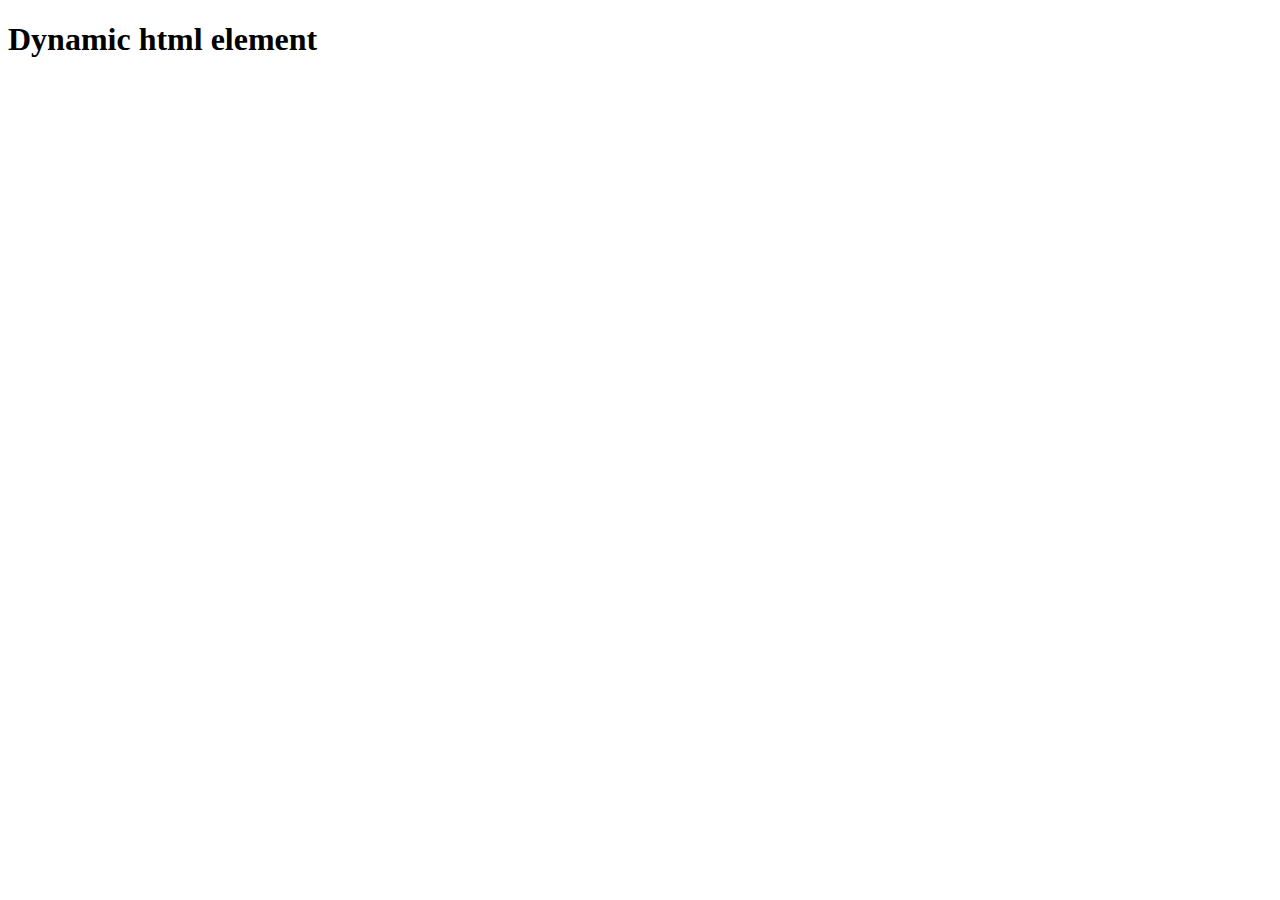
<file: Day11/dom.html>
<!DOCTYPE html>
<html lang="en">
<head>
    <meta charset="UTF-8">
    <meta name="viewport" content="width=device-width, initial-scale=1.0">
    <title>Document</title>
</head>
<body>
    <!-- <div class="test">division1</div>
    <div class="test">division2</div>
    <div class="test">division3</div>
    <div class="test">division4</div>
    <div class="test">division5</div> -->
<!-- 
    <div id="demo">Header</div>

    <div class="test">division01</div>
    <div class="test">division02</div>
    <div class="test">division03</div>
    <div class="test">division04</div>
    <div class="test">division05</div> -->

    <div></div>

    <script src="./dom.js"></script>
</body>
</html>
</file>
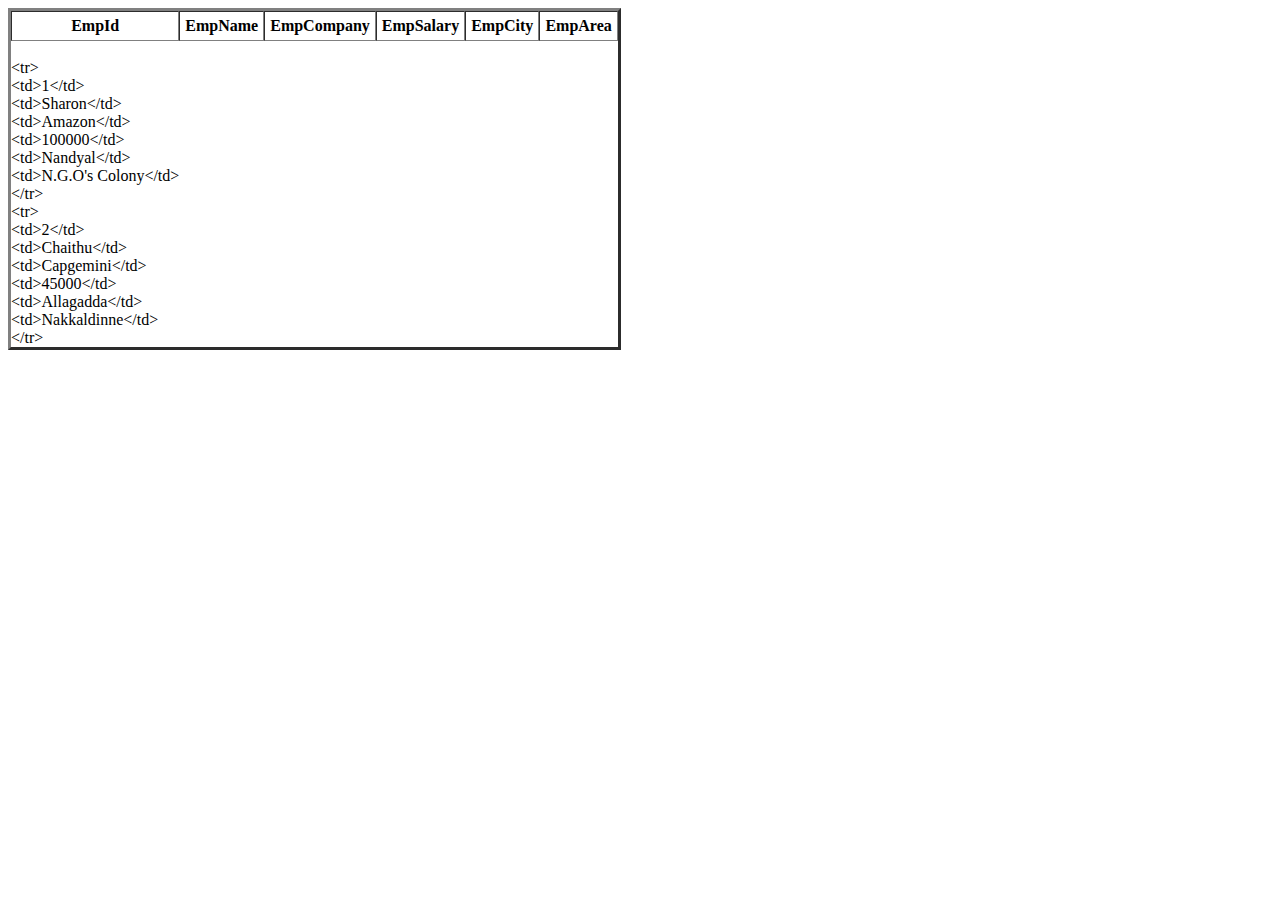
<file: Day14/task.html>
<!DOCTYPE html>
<html lang="en">
<head>
    <meta charset="UTF-8">
    <meta name="viewport" content="width=device-width, initial-scale=1.0">
    <title>Document</title>
</head>
<body>
    <!-- <div id="employeeDetails"></div> -->
     <table border="3" cellpadding="5px" cellspacing="0">
        <thead>
            <tr>
                <th>EmpId</th>
                <th>EmpName</th>
                <th>EmpCompany</th>
                <th>EmpSalary</th>
                <th>EmpCity</th>
                <th>EmpArea</th>
            </tr>
        </thead>
        <tbody id="store">
            
        </tbody>
     </table>
    <script src="./task.js"></script>
</body>
</html>
</file>
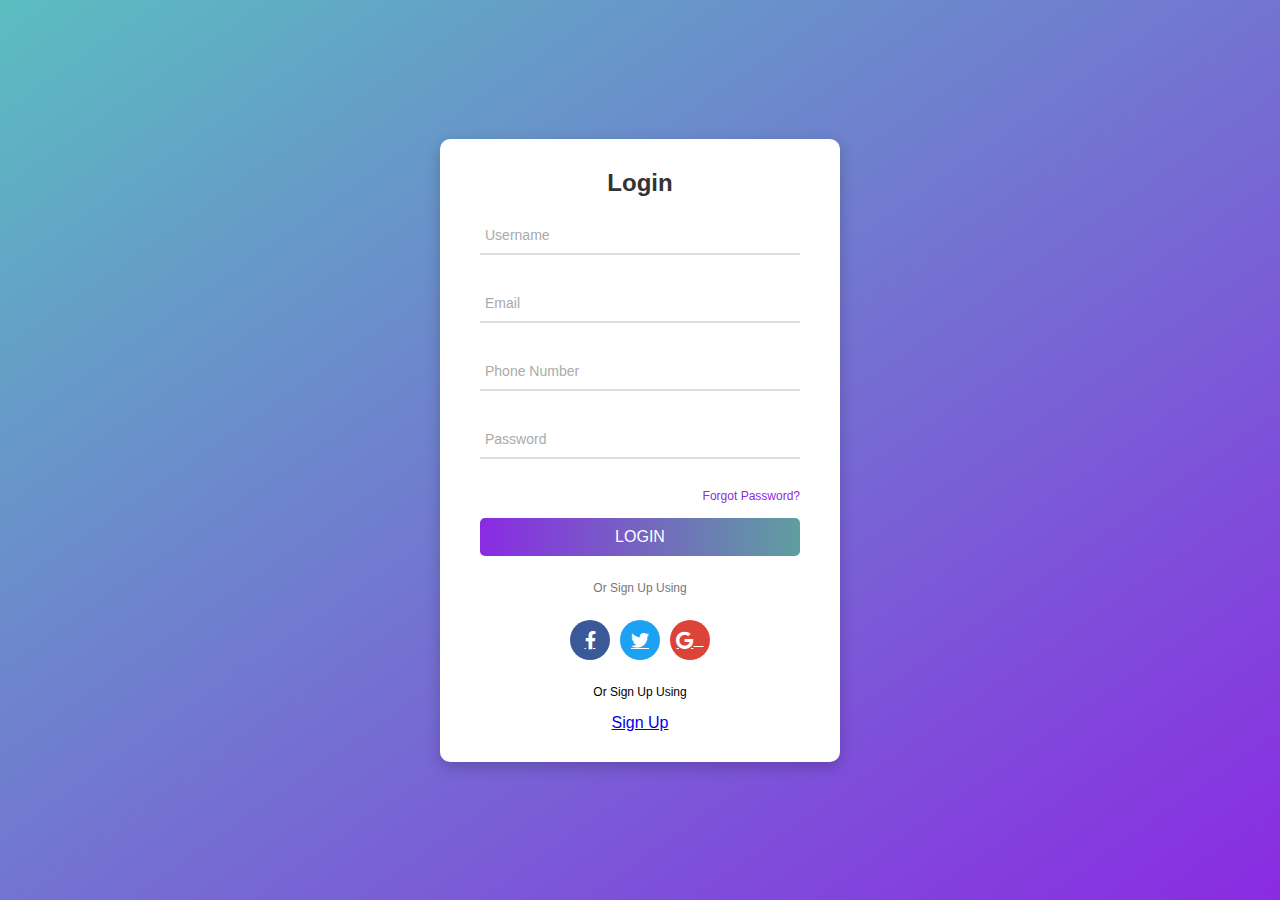
<file: Login/login.html>
<!DOCTYPE html>
<html lang="en">
<head>
  <meta charset="UTF-8">
  <meta name="viewport" content="width=device-width, initial-scale=1.0">
  <title>Login Form</title>
    <link href="https://cdnjs.cloudflare.com/ajax/libs/font-awesome/6.0.0/css/all.min.css" rel="stylesheet">
  <link rel="stylesheet" href="styles.css">
</head>
<body>
  <div class="login-container">
    <div class="login-box">
      <h2>Login</h2>
      <form action="#">
        <div class="form-group">
          <input type="text" placeholder="Username" required>
        </div>
        <div class="form-group">
          <input type="email" placeholder="Email" required>
        </div>
        <div class="form-group">
          <input type="tel" placeholder="Phone Number" required>
        </div>
        <div class="form-group">
          <input type="password" placeholder="Password" required>
        </div>
        <div class="form-options">
          <a href="#">Forgot Password?</a>
        </div>
        <button type="submit" class="login-btn">LOGIN</button>
        <div class="or-text">Or Sign Up Using</div>
        <div class="social-icons">
            <a href="#" class="social facebook">
              <i class="fab fa-facebook-f"></i>
            </a>
            <a href="#" class="social twitter">
              <i class="fab fa-twitter"></i>
            </a>
            <a href="https://www.google.com/?authuser=0" class="social google">
              <i class="fab fa-google"></i>
            </a>
          </div>
        <div class="signup-text">
          Or Sign Up Using 
        </div>
        <div><a href="#">Sign Up</a></div>
      </form>
    </div>
  </div>
</body>
</html>
</file>
<file: Login/styles.css>
* {
    margin: 0;
    padding: 0;
    box-sizing: border-box;
    font-family: Arial, sans-serif;
  }
  
  body {
    background: linear-gradient(to bottom right, #5bbdc0, #8a2be2);
    height: 100vh;
    display: flex;
    align-items: center;
    justify-content: center;
  }
  
  .login-container {
    display: flex;
    justify-content: center;
    align-items: center;
    height: 100%;
    width: 100%;
  }
  
  .login-box {
    background: white;
    padding: 30px 40px;
    border-radius: 10px;
    box-shadow: 0 5px 15px rgba(0, 0, 0, 0.2);
    text-align: center;
    width: 100%;
    max-width: 400px;
  }
  
  h2 {
    margin-bottom: 20px;
    font-size: 24px;
    color: #333;
  }
  
  form {
    display: flex;
    flex-direction: column;
    gap: 15px;
  }
  
  .form-group {
    position: relative;
    margin-bottom: 15px;
  }
  
  .form-group input {
    width: 100%;
    padding: 10px 5px;
    font-size: 14px;
    border: none;
    border-bottom: 2px solid #ddd;
    outline: none;
    transition: all 0.3s ease-in-out;
    background: transparent;
  }
  
  .form-group input:focus {
    border-bottom: 2px solid #8a2be2;
  }
  
  .form-group input::placeholder {
    color: #aaa;
  }
  
  .form-options {
    display: flex;
    justify-content: flex-end;
    font-size: 12px;
  }
  
  .form-options a {
    color: #8a2be2;
    text-decoration: none;
  }
  
  .form-options a:hover {
    text-decoration: underline;
  }
  
  .login-btn {
    background: linear-gradient(to right, #8a2be2, #5f9ea0);
    color: white;
    padding: 10px;
    border: none;
    border-radius: 5px;
    font-size: 16px;
    cursor: pointer;
    transition: background 0.3s;
  }
  
  .login-btn:hover {
    background: linear-gradient(to left, #8a2be2, #5f9ea0);
  }
  
  .or-text {
    font-size: 12px;
    color: #777;
    margin: 10px 0;
  }
  
  .social-icons {
    display: flex;
    justify-content: center;
    gap: 10px;
  }
  
  .social {
    width: 40px;
    height: 40px;
    border-radius: 50%;
    display: flex;
    justify-content: center;
    align-items: center;
    background: #ddd;
    color: white;
    font-size: 18px;
    transition: background 0.3s, transform 0.2s;
  }
  
  .social.facebook {
    background: #3b5998;
  }
  
  .social.twitter {
    background: #1da1f2;
  }
  
  .social.google {
    background: #db4437;
  }
  
  .social:hover {
    transform: scale(1.1);
    opacity: 0.8;
  }
  
  
  .signup-text {
    font-size: 12px;
    margin-top: 10px;
  }
  
  .signup-text a {
    color: #8a2be2;
    text-decoration: none;
  }
  
  .signup-text a:hover {
    text-decoration: underline;
  }
</file>
